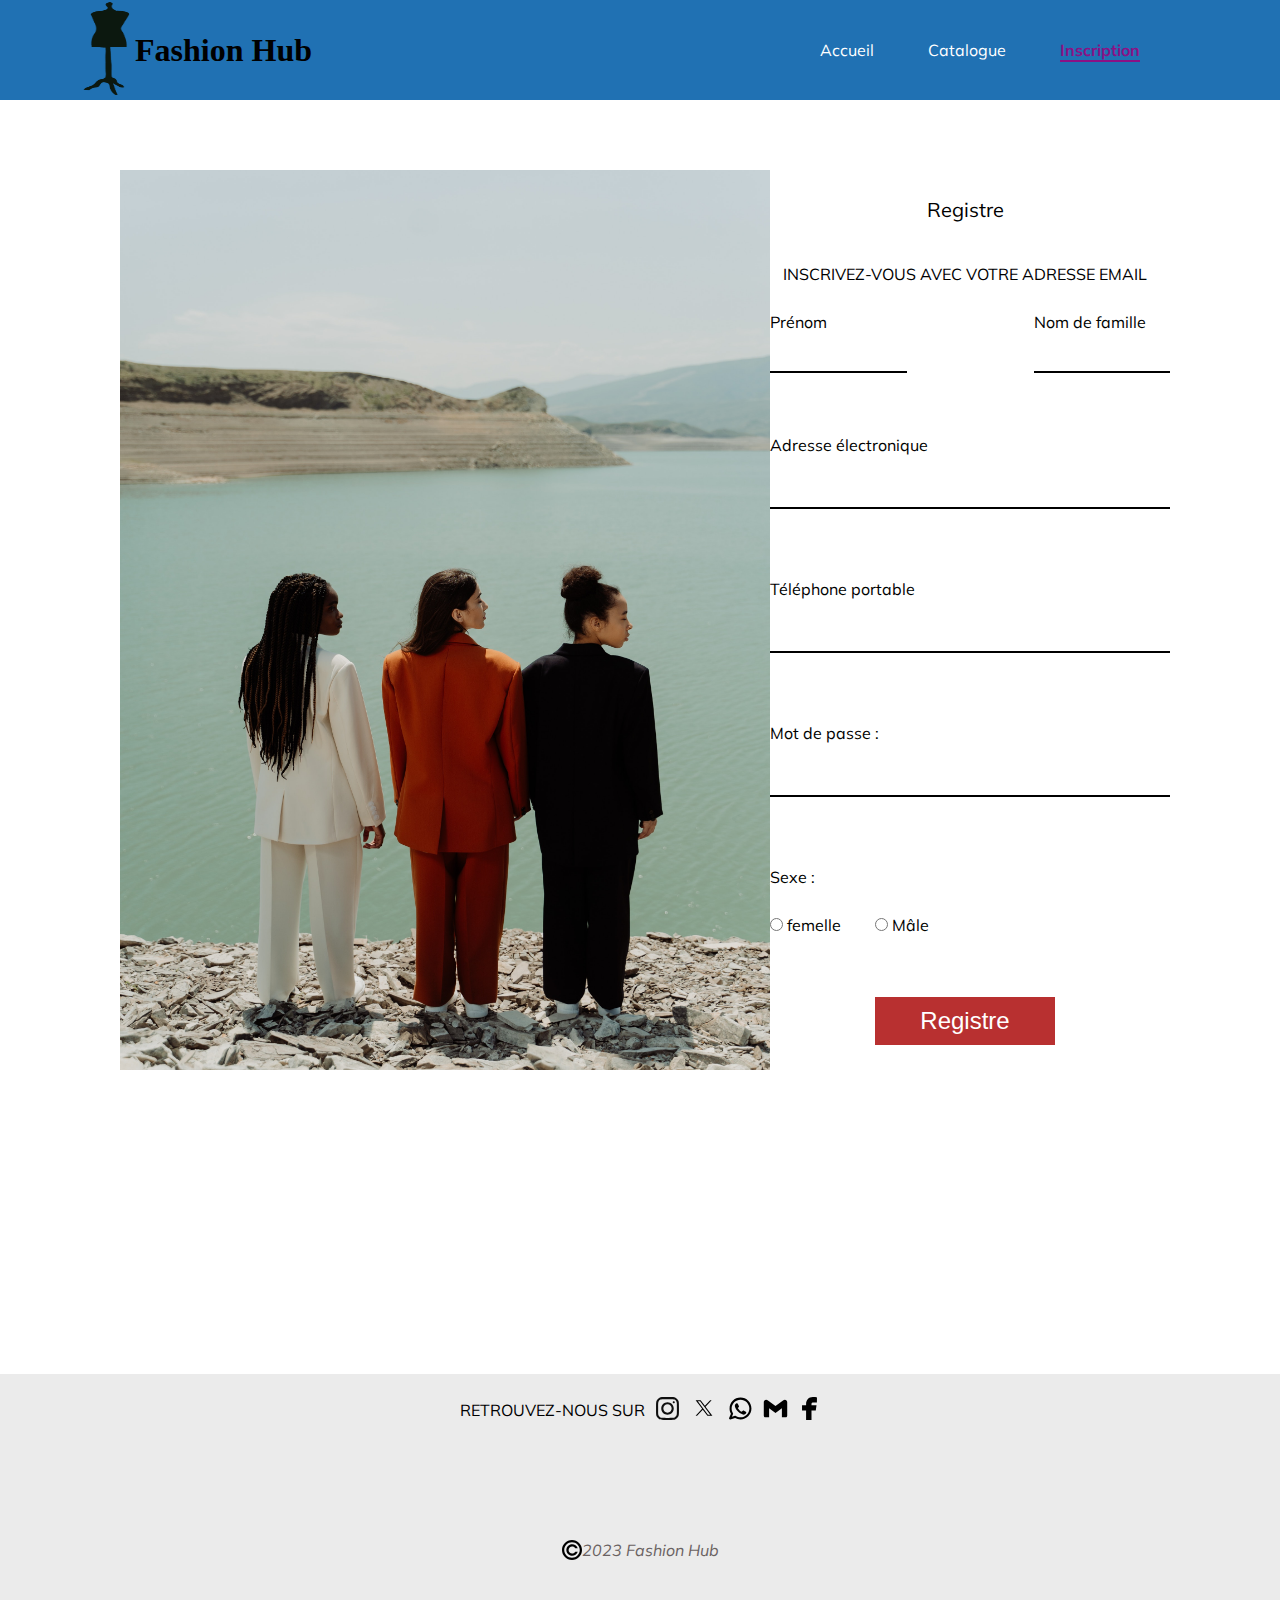
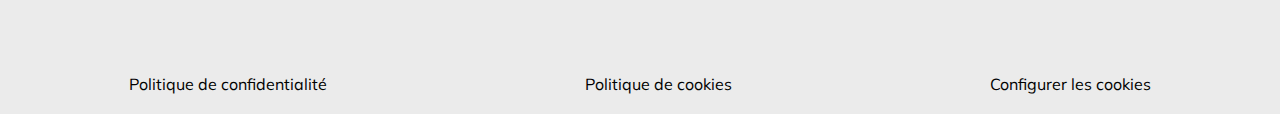
<file: connexion.html>
<!DOCTYPE html>
<html lang="en">

<head>
    <meta charset="UTF-8">
    <meta name="viewport" content="width=device-width, initial-scale=1.0">
    <title>Fashion Hub-Connexion</title>
    <link rel="stylesheet" href="assets/css/style.css">

</head>

<body>
    <header>
        <div class="logo">
            <img src="assets/images/logo5.png" alt="logo">
            <h1>Fashion Hub</h1>
        </div>
        <div class="nav-div">
            <nav class="menu">
                <div class="menu-toggle" id="menu-toggle">
                    <svg xmlns="http://www.w3.org/2000/svg" width="42" height="42" viewBox="0 0 42 42" fill="none">
                        <path
                            d="M2.51993 7.55999C2.40862 7.55842 2.29811 7.57898 2.19482 7.62049C2.09152 7.66199 1.99751 7.72362 1.91824 7.80178C1.83897 7.87993 1.77602 7.97307 1.73306 8.07576C1.69009 8.17846 1.66797 8.28867 1.66797 8.39999C1.66797 8.51131 1.69009 8.62152 1.73306 8.72422C1.77602 8.82691 1.83897 8.92005 1.91824 8.9982C1.99751 9.07636 2.09152 9.13799 2.19482 9.17949C2.29811 9.221 2.40862 9.24156 2.51993 9.23999H39.4799C39.5912 9.24156 39.7018 9.221 39.805 9.17949C39.9083 9.13799 40.0024 9.07636 40.0816 8.9982C40.1609 8.92005 40.2238 8.82691 40.2668 8.72422C40.3098 8.62152 40.3319 8.51131 40.3319 8.39999C40.3319 8.28867 40.3098 8.17846 40.2668 8.07576C40.2238 7.97307 40.1609 7.87993 40.0816 7.80178C40.0024 7.72362 39.9083 7.66199 39.805 7.62049C39.7018 7.57898 39.5912 7.55842 39.4799 7.55999H2.51993ZM2.51993 20.16C2.40862 20.1584 2.29811 20.179 2.19482 20.2205C2.09152 20.262 1.99751 20.3236 1.91824 20.4018C1.83897 20.4799 1.77602 20.5731 1.73306 20.6758C1.69009 20.7785 1.66797 20.8887 1.66797 21C1.66797 21.1113 1.69009 21.2215 1.73306 21.3242C1.77602 21.4269 1.83897 21.52 1.91824 21.5982C1.99751 21.6764 2.09152 21.738 2.19482 21.7795C2.29811 21.821 2.40862 21.8416 2.51993 21.84H39.4799C39.5912 21.8416 39.7018 21.821 39.805 21.7795C39.9083 21.738 40.0024 21.6764 40.0816 21.5982C40.1609 21.52 40.2238 21.4269 40.2668 21.3242C40.3098 21.2215 40.3319 21.1113 40.3319 21C40.3319 20.8887 40.3098 20.7785 40.2668 20.6758C40.2238 20.5731 40.1609 20.4799 40.0816 20.4018C40.0024 20.3236 39.9083 20.262 39.805 20.2205C39.7018 20.179 39.5912 20.1584 39.4799 20.16H2.51993ZM2.51993 32.76C2.40862 32.7584 2.29811 32.779 2.19482 32.8205C2.09152 32.862 1.99751 32.9236 1.91824 33.0018C1.83897 33.0799 1.77602 33.1731 1.73306 33.2758C1.69009 33.3785 1.66797 33.4887 1.66797 33.6C1.66797 33.7113 1.69009 33.8215 1.73306 33.9242C1.77602 34.0269 1.83897 34.12 1.91824 34.1982C1.99751 34.2764 2.09152 34.338 2.19482 34.3795C2.29811 34.421 2.40862 34.4416 2.51993 34.44H39.4799C39.5912 34.4416 39.7018 34.421 39.805 34.3795C39.9083 34.338 40.0024 34.2764 40.0816 34.1982C40.1609 34.12 40.2238 34.0269 40.2668 33.9242C40.3098 33.8215 40.3319 33.7113 40.3319 33.6C40.3319 33.4887 40.3098 33.3785 40.2668 33.2758C40.2238 33.1731 40.1609 33.0799 40.0816 33.0018C40.0024 32.9236 39.9083 32.862 39.805 32.8205C39.7018 32.779 39.5912 32.7584 39.4799 32.76H2.51993Z"
                            fill="black" />
                    </svg>
                </div>
                <ul class="menu-desktop">
                    <li><a href="index.html">Accueil</a></li>
                    <li><a href="catalogue.html">Catalogue</a></li>
                    <li><a href="connexion.html"
                            style="color: rgb(139, 17, 133);border-bottom:2px solid rgb(139, 17, 133);font-weight: bold;">Inscription</a>
                    </li>
                </ul>
            </nav>
        </div>
    </header>
    <!-- section connexion -->
    <section class="cnx-section">
        <div class="conx-div">
            <div>
                <img src="assets/images/register_img.jpg" alt="register_img" height="900" width="650">
            </div>
            <div class="right-div">
                <div class="div-menu-cnx">
                    <p>Registre</p>
                </div>

                <p>INSCRIVEZ-VOUS AVEC VOTRE ADRESSE EMAIL</p>
                <form action="#" method="post" id="my-form">
                    <div class="nom-prenom-div">
                        <div>
                            <label for="prenom">Prénom</label>
                            <input type="text" class="input" id="prenom">
                        </div>
                        <div>
                            <label for="nom">Nom de famille</label>
                            <input type="text" class="input" id="nom">
                        </div>
                    </div><br>


                    <label for="email">Adresse électronique</label><br>
                    <input type="text" class="input" id="email">
                    <small class="error" id="email-error"></small><br>

                    <label for="telephone">Téléphone portable</label><br>
                    <input type="text" class="input" id="telephone">
                    <small class="error" id="tel-error"></small><br>

                    <label for="motdepasse">Mot de passe :</label><br>
                    <input type="password" class="input" id="motdepasse">
                    <small class="error" id="mdp-error"></small><br>

                    <label>Sexe :</label><br>
                    <input type="radio" id="femme" name="sexe" value="femme">
                    <label for="femme" class="label-femme">femelle</label>
                    <input type="radio" id="homme" name="sexe" value="homme">
                    <label for="homme">Mâle</label><br><br>
                    <div class="registre-btn-div">
                        <button type="submit" id="submit-btn">Registre</button>
                    </div>


                </form>

            </div>
        </div>

    </section>
    <footer>
        <div class="footer-container">

            <div class="social-media-div">
                <p>RETROUVEZ-NOUS SUR</p>
                <a href="#">
                    <img src="assets/images/instagram-svgrepo-com.svg" alt="ig-logo" width="25" height="25">
                </a>
                <a href="#">
                    <img src="assets/images/Twitter X.svg" alt="twitter-logo" width="28" height="28">
                </a>
                <a href="#">
                    <img src="assets/images/whatsapp-svgrepo-com.svg" alt="wts-logo" width="25" height="25">
                </a>
                <a href="#">
                    <img src="assets/images/gmail-svgrepo-com.svg" alt="gmail-logo" width="25" height="25">
                </a>
                <a href="#">
                    <img src="assets/images/facebook-svgrepo-com.svg" alt="fb-logo" width="23" height="23">
                </a>
            </div>
            <div class="copyright-div">
                <img src="assets/images/copyright-symbol-svgrepo-com.svg" alt="copyright" width="20" height="20">
                <p>2023 Fashion Hub</p>
            </div>
            <div class="last-div-footer">
                <a href="#">Politique de confidentialité</a>
                <a href="#">Politique de cookies</a>
                <a href="#">Configurer les cookies</a>
            </div>
        </div>
    </footer>
    <script src="assets/js/fashion.js"></script>
</body>

</html>
</file>
<file: assets/css/style.css>
@import url("https://fonts.googleapis.com/css2?family=Inter:wght@300;400;500;700&family=Irish+Grover&family=Josefin+Sans&family=Mulish:wght@500&family=Oleo+Script&family=Playfair+Display&display=swap");

ul {
  list-style-type: none;
  text-align: right;
  padding-right: 90px;
}

li {
  display: inline;
  margin-right: 50px;
}

li a {
  text-decoration: none;
  color: white;
}
* {
  /* pour header soit en haut */
  margin: 0;
  padding: 0;
}
header {
  background-color: #2071b3;
  height: 100px;
  display: flex;
  justify-content: space-between;
}
li a:hover {
  color: black;
  border-bottom: 2px solid #000000;
}
.nav-div {
  display: flex;
  align-items: center;
}
.menu-toggle {
  display: none;
  flex-direction: column;
  cursor: pointer;
}
.logo {
  margin-left: 60px;
  display: flex;
  align-items: center;
}
.logo h1 {
  margin-left: -25px;
  font-family: Irish Grover;
  /* font-family: Oleo Script; */
}
.logo img {
  height: 100px;
  width: 100px;
}
/* -----------------------------home page--------------------------------- */
body {
  font-family: Mulish;
}
.section1 {
  background-image: url("../images/homeimg.jpg");
  background-size: cover;
  background-position: center; /* Centre l'image horizontalement */
  height: 200vh;
}
.container1 {
  margin-top: 0px;
  text-align: center;
  color: white;
  display: flex;
  flex-direction: column;
  align-items: center;
}
.title-div {
  margin-top: 50px;
  font-family: Oleo Script;
  font-size: 64px;
  width: 653px;
  height: 185px;
  margin-bottom: 200px;
}
.description-div {
  font-size: 32px;
  width: 964px;
  height: 200px;
  background-color: rgba(0, 0, 0, 0.3);
  padding: 20px;
  margin-bottom: 200px;
}
.btn-voir-catalogue {
  border: 3px solid #ffffff;
  color: #ffffff;
  padding: 10px 20px;
  font-size: 24px;
  cursor: pointer;
  background-color: rgba(0, 0, 0, 0.3);
}
.btn-voir-catalogue:hover {
  font-size: 32px;
  background-color: rgba(0, 0, 0, 0.1);
}
.btn-voir-catalogue:active {
  background-color: rgba(0, 0, 0, 0.5);
}
/* section temoignage */
.section-temoignages {
  margin-left: 120px;
  margin-right: 120px;
}
.temoignages-title,
.faq-title {
  text-align: center;
  font-size: 40px;
  margin-top: 200px;
  margin-bottom: 70px;
}
.temoignages-container {
  color: #fff;
  background-image: url(../images/back-temoin.jpg);
  padding: 20px 20px;
  background-size: cover;
}
.btn-membre {
  margin-top: 30px;
  padding: 10px 20px;
  cursor: pointer;
  font-size: 20px;
  border: none;
  background-color: transparent;
  display: flex;
  align-items: center;
  gap: 20px;
}
.btn-membre:hover {
  background-color: #380c36c3;
  color: #fff;
}
.btn-membre:active {
  background-color: #393939;
  color: #fff;
}
.p2 {
  color: #fffb00;
  font-style: italic;
}
.div-btn-membre {
  display: flex;
  justify-content: flex-end;
}
.div-btn-membre a {
  text-decoration: none;
}
.temoignage {
  display: flex;
  gap: 70px;
  align-items: center;
}
.right-content {
  background-color: rgba(0, 0, 0, 0.3);
  padding: 20px;
}
.img-div {
  width: 450px;
  height: 200px;
  overflow: hidden;
  border-radius: 50%;
}
.img-div2 {
  width: 300px;
  height: 200px;
  overflow: hidden;
  border-radius: 50%;
}

.img-div2 img {
  width: 100%;
  height: 100%;
  object-fit: cover;
}
.img-div3 {
  width: 380px;
  height: 200px;
  overflow: hidden;
  border-radius: 50%;
}
.img-div3 img {
  width: 100%;
  height: 100%;
  object-fit: cover;
}
.img-div img {
  width: 100%;
  height: 100%;
  object-fit: cover;
}

/* section faq */
.section-faq {
  margin-left: 120px;
  margin-right: 120px;
}

.toggleButton {
  display: flex;
  justify-content: space-between;
  background-color: transparent;
  border: none;
  border-bottom: 2px solid black;
  align-items: center;
  font-size: 20px;
  width: 100%;
}
.toggleButton:hover {
  cursor: pointer;
  background-color: #380c36c3;
  color: #fff;
  padding-left: 10px;
}
.answer {
  background: #ebebeb;
  margin-right: 20px;
  margin-left: 20px;
  padding: 10px 20px;
}
/* to hide and show answer */
.hidden {
  display: none;
}
/* section footer */
.footer-container {
  padding-top: 20px;
  padding-bottom: 20px;
  margin-top: 300px;
  display: flex;
  flex-direction: column;
  justify-content: space-between;
  background: #ebebeb;
  height: 300px;
}
.footer-container p {
  text-align: center;
}
.social-media-div {
  display: flex;
  gap: 10px;
  justify-content: center;
  align-items: center;
}
.social-media-div img:hover {
  width: 27px;
  height: 27px;
}
.copyright-div {
  display: flex;
  justify-content: center;
  align-items: center;
  font-style: italic;
  color: #6a6262;
}

.last-div-footer {
  display: flex;
  justify-content: space-around;
}
.last-div-footer a {
  text-decoration: none;
  color: black;
}
.last-div-footer a:hover {
  text-decoration: underline;
}
/* _______________________________catalogue page_______________________________________ */
/* menu catalogue */
.menu-categorie-div {
  margin-top: 70px;
  display: flex;
  justify-content: center;
}
#div-categorie-femme {
  background-image: url("../images/women.jpg");
}
#div-categorie-enfant {
  background-image: url("../images/kids.jpg");
}
#div-categorie-homme {
  background-image: url("../images/men.jpg");
}
.div-categorie button {
  border: 3px solid #ffffff;
  padding: 10px 20px;
  font-size: 24px;
  cursor: pointer;
  background-color: rgba(0, 0, 0, 0.3);
}
.div-categorie button a {
  text-decoration: none;
  color: rgb(255, 255, 255);
}
.div-categorie button:hover {
  font-size: 32px;
  background-color: rgba(0, 0, 0, 0.1);
}
.div-categorie button:active {
  background-color: rgba(0, 0, 0, 0.5);
}
.div-categorie {
  display: flex;
  justify-content: center;
  align-items: center;
  background-size: cover;
  background-position: center;
  height: 100vh;
  width: 500px;
}
/* --------------------------------------------------catalogue pages---------------------------------------- */
.categorie-title {
  text-align: center;
  font-size: 40px;
  margin-top: 100px;
  margin-bottom: 70px;
}
.articles-row {
  display: flex;
  justify-content: space-between;
  margin-top: 100px;
  flex-wrap: wrap;
}
.article {
  display: flex;
  flex-direction: column;
  justify-content: center;
  align-items: center;
}
.article-p2 {
  font-weight: bold;
  color: #907f7f;
}
/* ----------------connexion page------------------------------------------------------ */
.cnx-section,
.catalogue {
  margin-left: 120px;
  margin-right: 120px;
}
.conx-div {
  margin-top: 70px;
  display: flex;
  justify-content: space-between;
}
.right-div {
  line-height: 3;
  display: flex;
  flex-direction: column;
  justify-content: flex-start;
  width: 550px;
}
.label-femme{
  margin-right: 30px;
}
.right-div p {
  text-align: center;
}
.div-menu-cnx {
  display: flex;
  justify-content: center;
  margin-top: 0px;
}
.div-menu-cnx p {
  padding: 10px 20px;
  border: none;
  background-color: white;
  font-size: 20px;
}

.nom-prenom-div {
  display: flex;
  gap: 137px;
}
.nom-prenom-div div {
  display: flex;
  flex-direction: column;
}
.input {
  border: none;
  border-bottom: 2px solid #000000;
  background-color: transparent;
  color: #333;
  padding: 5px;
  outline: none;
  width: 100%;
}
.input:hover {
  border-bottom: 3px solid #000000;
}
.registre-btn-div {
  display: flex;
  justify-content: center;
}
#submit-btn {
  border: none;
  color: white;
  padding: 10px 20px;
  font-size: 24px;
  cursor: pointer;
  background-color: rgb(184, 48, 48);
  width: 180px;
}
#submit-btn:hover {
  background-color: #000000;
}
/* -----------------media query----------------------------------------------- */
@media screen and (max-width: 768px) {
  /* home page */
  .logo {
    margin-left: 0px;
  }

  .section1 {
    height: auto; /* Changez la hauteur en automatique pour que le contenu détermine la taille */
    background-size: contain; /* Ajustez la taille de l'image pour s'adapter à la section */
    background-position: top;

    background-repeat: no-repeat;
  }
  .title-div {
    margin-top: 50px;
    font-family: Oleo Script;
    font-size: 32px;
    width: 300px;
    height: 185px;
    margin-bottom: 200px;
  }
  .description-div {
    font-size: 16px;
    width: 350px;
    height: 130px;
    background-color: rgba(0, 0, 0, 0.3);
    padding: 20px;
    margin-bottom: 100px;
  }
  .btn-voir-catalogue {
    border: 3px solid #ffffff;
    color: #ffffff;
    padding: 10px 20px;
    font-size: 16px;
    cursor: pointer;
    background-color: rgba(0, 0, 0, 0.5);
  }
  .btn-voir-catalogue:hover {
    font-size: 20px;
    background-color: #380c36c3;
  }
  .temoignages-title,
  .faq-title {
    text-align: center;
    font-size: 20px;
    margin-top: 100px;
    margin-bottom: 35px;
  }
  .section-temoignages {
    margin-left: 40px;
    margin-right: 40px;
  }
  .temoignages-container {
    padding: 10px 10px;
    /* background-size: cover; */
    background-size: contain;
  }
  .img-div,
  .img-div2,
  .img-div3 {
    display: none;
  }
  .right-content {
    background-color: rgba(0, 0, 0, 0.3);
    padding: 10px;
  }
  .btn-membre {
    margin-top: 30px;
    padding: 10px 20px;
    cursor: pointer;
    font-size: 16px;
    border: none;
    background-color: transparent;
    display: flex;
    align-items: center;
    gap: 10px;
  }
  .footer-container {
    padding-top: 10px;
    padding-bottom: 10px;
    margin-top: 150px;
    display: flex;
    flex-direction: column;
    justify-content: space-between;
    background: #ebebeb;
    height: 150px;
    font-size: 12px;
  }
  /* section faq */
  .section-faq {
    margin-left: 40px;
    margin-right: 40px;
  }
  .toggleButton {
    font-size: 16px;
  }
  /* secion menu categorie */
  .menu-categorie-div {
    margin-top: 0px;
    display: flex;
    flex-wrap: wrap;
    justify-content: center;
  }
  .articles-row {
    display: flex;
    flex-wrap: wrap;
    justify-content: center;
    align-items: center;
    margin-top: 25px;
  }
  .article {
    margin-top: 50px;
  }
  /* connexion page */
  .cnx-section {
    margin-left: 40px;
    margin-right: 40px;
  }
  .conx-div {
    margin-top: 35px;
  }
  .conx-div img {
    display: none;
  }
  /* burger menu */
  li a:hover {
    color: rgb(255, 255, 255);
    border-bottom: 2px solid #ffffff;
  }
  .menu-desktop {
    display: none;
    flex-direction: column;
    justify-content: center;
    align-items: center;
    position: absolute;
    top: 70px;
    right: 5%;
    width: 50%;
    background-color: rgba(0, 0, 0, 0.6);
    padding: 10px 0;
    z-index: 1;
    height: 250px;
  }
  .menu-desktop li {
    line-height: 3;
    text-align: center;
    margin: 10px 0;
  }
  .menu-desktop li a {
    color: white;
  }
  .categorie-title {
    text-align: center;
    font-size: 20px;
    margin-top: 50px;
    margin-bottom: 35px;
  }
  .menu-desktop.active {
    display: flex;
  }

  .menu-toggle {
    display: flex;
  }
  .menu {
    display: flex;
    justify-content: flex-end;
    padding-right: 20px;
  }
}
</file>
